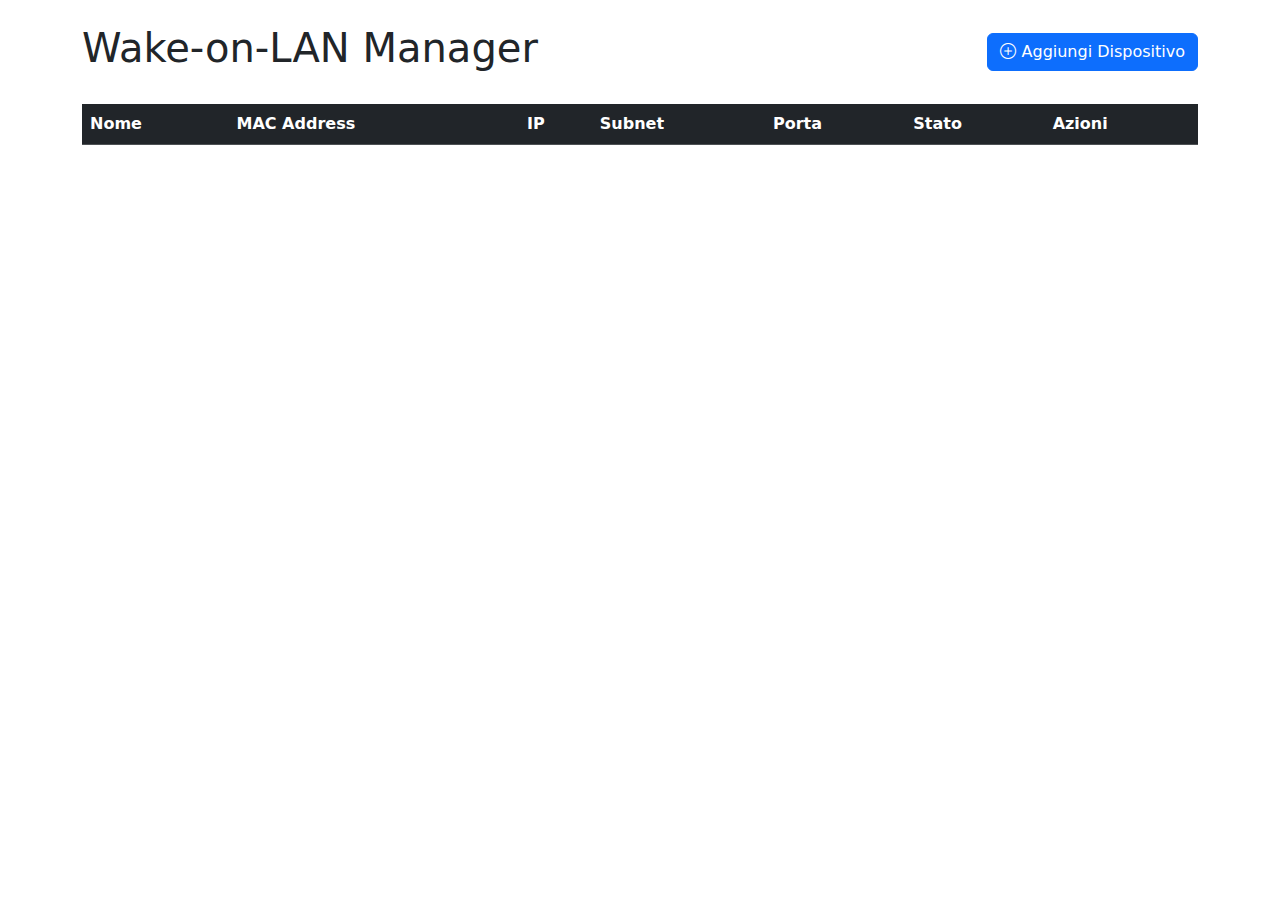
<file: WOL_WebService/src/templates/index.html>
<!DOCTYPE html>
<html lang="it">
<head>
    <meta charset="UTF-8">
    <meta name="viewport" content="width=device-width, initial-scale=1.0">
    <title>Wake-on-LAN Manager</title>
    <link href="https://cdn.jsdelivr.net/npm/bootstrap@5.3.0/dist/css/bootstrap.min.css" rel="stylesheet">
    <link rel="stylesheet" href="https://cdn.jsdelivr.net/npm/bootstrap-icons@1.10.0/font/bootstrap-icons.css">
    <style>
        .status-online {
            color: #28a745;
        }
        .status-offline {
            color: #dc3545;
        }
        .status-unknown {
            color: #6c757d;
        }
        .table-responsive {
            max-height: 70vh;
        }
        .btn-wake {
            background: linear-gradient(45deg, #28a745, #20c997);
            border: none;
        }
        .btn-wake:hover {
            background: linear-gradient(45deg, #218838, #1ba085);
        }
        .btn-shutdown {
            background: linear-gradient(45deg, #dc3545, #c82333);
            border: none;
        }
        .btn-shutdown:hover {
            background: linear-gradient(45deg, #c82333, #bd2130);
        }
    </style>
</head>
<body>
    <div class="container py-4">
        <header class="d-flex justify-content-between align-items-center mb-4">
            <h1>Wake-on-LAN Manager</h1>
            <button class="btn btn-primary" data-bs-toggle="modal" data-bs-target="#deviceModal">
                <i class="bi bi-plus-circle"></i> Aggiungi Dispositivo
            </button>
        </header>

        <div class="table-responsive">
            <table class="table table-striped table-hover">
                <thead class="table-dark">
                    <tr>
                        <th>Nome</th>
                        <th>MAC Address</th>
                        <th>IP</th>
                        <th>Subnet</th>
                        <th>Porta</th>
                        <th>Stato</th>
                        <th>Azioni</th>
                    </tr>
                </thead>
                <tbody id="devicesTableBody">
                    <!-- Le righe dei dispositivi verranno caricate dinamicamente qui -->
                </tbody>
            </table>
        </div>
    </div>

    <!-- Modale Aggiungi/Modifica Dispositivo -->
    <div class="modal fade" id="deviceModal" tabindex="-1">
        <div class="modal-dialog">
            <div class="modal-content">
                <div class="modal-header">
                    <h5 class="modal-title" id="modalTitle">Aggiungi Dispositivo</h5>
                    <button type="button" class="btn-close" data-bs-dismiss="modal"></button>
                </div>
                <div class="modal-body">
                    <form id="deviceForm">
                        <input type="hidden" id="deviceId">
                        <div class="mb-3">
                            <label for="deviceName" class="form-label">Nome Dispositivo</label>
                            <input type="text" class="form-control" id="deviceName" required>
                        </div>
                        <div class="mb-3">
                            <label for="deviceMac" class="form-label">MAC Address</label>
                            <input type="text" class="form-control" id="deviceMac" 
                                   placeholder="XX:XX:XX:XX:XX:XX" pattern="([0-9A-Fa-f]{2}[:-]){5}([0-9A-Fa-f]{2})" required>
                        </div>
                        <div class="mb-3">
                            <label for="deviceIp" class="form-label">Indirizzo IP (opzionale)</label>
                            <input type="text" class="form-control" id="deviceIp" 
                                   placeholder="192.168.1.100">
                        </div>
                        <div class="mb-3">
                            <label for="deviceSubnet" class="form-label">Subnet Mask (opzionale)</label>
                            <input type="text" class="form-control" id="deviceSubnet" 
                                   placeholder="255.255.255.0" value="255.255.255.0">
                        </div>
                        <div class="mb-3">
                            <label for="devicePort" class="form-label">Porta (default: 9)</label>
                            <input type="number" class="form-control" id="devicePort" 
                                   min="1" max="65535" value="9">
                        </div>
                    </form>
                </div>
                <div class="modal-footer">
                    <button type="button" class="btn btn-secondary" data-bs-dismiss="modal">Annulla</button>
                    <button type="button" class="btn btn-primary" id="saveDevice">Salva</button>
                </div>
            </div>
        </div>
    </div>

    <script src="https://cdn.jsdelivr.net/npm/bootstrap@5.3.0/dist/js/bootstrap.bundle.min.js"></script>
    <script src="https://cdn.socket.io/4.5.4/socket.io.min.js"></script>
    <script>
        document.addEventListener('DOMContentLoaded', () => {
            const devicesTableBody = document.getElementById('devicesTableBody');
            const deviceModal = new bootstrap.Modal(document.getElementById('deviceModal'));
            const modalTitle = document.getElementById('modalTitle');
            const deviceForm = document.getElementById('deviceForm');
            const saveButton = document.getElementById('saveDevice');
            
            // Connetti al server SocketIO
            const socket = io('http://localhost:12345');
            
            // Funzione per renderizzare la tabella dei dispositivi
            function renderDevicesTable(devices) {
                devicesTableBody.innerHTML = devices.map(device => `
                    <tr data-device-id="${device.id}">
                        <td>${device.name}</td>
                        <td>${device.mac}</td>
                        <td>${device.ip || '-'}</td>
                        <td>${device.subnet || '-'}</td>
                        <td>${device.port}</td>
                        <td>
                            <i class="bi bi-circle-fill status-${device.status || 'unknown'}"></i>
                            ${device.status === 'online' ? 'Online' : device.status === 'offline' ? 'Offline' : 'Sconosciuto'}
                        </td>
                        <td>
                            <div class="btn-group" role="group">
                                <button class="btn btn-wake btn-sm text-white" onclick="wakeDevice('${device.id}')" title="Wake-on-LAN">
                                    <i class="bi bi-power"></i>
                                </button>
                                <button class="btn btn-shutdown btn-sm text-white" onclick="shutdownDevice('${device.id}')" title="Spegni dispositivo">
                                    <i class="bi bi-power"></i>
                                </button>
                                <button class="btn btn-warning btn-sm" onclick="editDevice('${device.id}')" title="Modifica">
                                    <i class="bi bi-pencil"></i>
                                </button>
                                <button class="btn btn-danger btn-sm" onclick="deleteDevice('${device.id}')" title="Elimina">
                                    <i class="bi bi-trash"></i>
                                </button>
                            </div>
                        </td>
                    </tr>
                `).join('');
            }
            
            // Ricevi l'elenco iniziale dei dispositivi
            socket.on('devices_list', (devices) => {
                renderDevicesTable(devices);
            });
            
            // Ricevi aggiornamenti di stato
            socket.on('device_status_update', (data) => {
                const row = document.querySelector(`tr[data-device-id="${data.device_id}"]`);
                if (row) {
                    const statusCell = row.cells[5]; // La colonna dello stato è la 6a (indice 5)
                    statusCell.innerHTML = `
                        <i class="bi bi-circle-fill status-${data.status}"></i>
                        ${data.status === 'online' ? 'Online' : data.status === 'offline' ? 'Offline' : 'Sconosciuto'}
                    `;
                }
            });
            
            // Salva dispositivo
            saveButton.addEventListener('click', async () => {
                const deviceId = document.getElementById('deviceId').value;
                const deviceData = {
                    name: document.getElementById('deviceName').value,
                    mac: document.getElementById('deviceMac').value,
                    ip: document.getElementById('deviceIp').value,
                    subnet: document.getElementById('deviceSubnet').value,
                    port: document.getElementById('devicePort').value
                };

                try {
                    const url = deviceId ? `/api/devices/${deviceId}` : '/api/devices';
                    const method = deviceId ? 'PUT' : 'POST';
                    
                    const response = await fetch(url, {
                        method,
                        headers: {'Content-Type': 'application/json'},
                        body: JSON.stringify(deviceData)
                    });

                    if (response.ok) {
                        deviceModal.hide();
                        // Dopo aver salvato, il backend invierà un nuovo elenco tramite SocketIO
                    } else {
                        alert('Errore durante il salvataggio!');
                    }
                } catch (error) {
                    console.error('Errore salvataggio:', error);
                    alert('Errore di connessione!');
                }
            });

            // Modifica dispositivo
            window.editDevice = async (id) => {
                try {
                    const response = await fetch(`/api/devices/${id}`);
                    const device = await response.json();
                    
                    document.getElementById('deviceId').value = device.id;
                    document.getElementById('deviceName').value = device.name;
                    document.getElementById('deviceMac').value = device.mac;
                    document.getElementById('deviceIp').value = device.ip || '';
                    document.getElementById('deviceSubnet').value = device.subnet || '255.255.255.0';
                    document.getElementById('devicePort').value = device.port;
                    
                    modalTitle.textContent = 'Modifica Dispositivo';
                    deviceModal.show();
                } catch (error) {
                    console.error('Errore caricamento dispositivo:', error);
                }
            };

            // Elimina dispositivo
            window.deleteDevice = async (id) => {
                if (confirm('Sei sicuro di voler eliminare questo dispositivo?')) {
                    try {
                        const response = await fetch(`/api/devices/${id}`, {method: 'DELETE'});
                        if (response.ok) {
                            // Dopo aver eliminato, il backend invierà un nuovo elenco tramite SocketIO
                        } else {
                            alert('Errore durante l\'eliminazione!');
                        }
                    } catch (error) {
                        console.error('Errore eliminazione:', error);
                        alert('Errore di connessione!');
                    }
                }
            };

            // Wake-on-LAN
            window.wakeDevice = async (id) => {
                try {
                    const response = await fetch(`/api/wake/${id}`, {method: 'POST'});
                    const result = await response.json();
                    
                    if (result.status === 'success') {
                        alert('Pacchetto Wake-on-LAN inviato con successo!');
                    } else {
                        alert(`Errore: ${result.error}`);
                    }
                } catch (error) {
                    console.error('Errore WoL:', error);
                    alert('Errore di connessione!');
                }
            };
            
            // Shutdown remoto
            window.shutdownDevice = async (id) => {
                if (confirm('Sei sicuro di voler spegnere questo dispositivo?')) {
                    try {
                        const response = await fetch(`/api/shutdown/${id}`, {method: 'POST'});
                        const result = await response.json();
                        
                        if (result.status === 'success') {
                            alert('Comando di shutdown inviato con successo!');
                        } else {
                            alert(`Errore: ${result.error}`);
                        }
                    } catch (error) {
                        console.error('Errore shutdown:', error);
                        alert('Errore di connessione!');
                    }
                }
            };

            // Reset form alla chiusura modale
            document.getElementById('deviceModal').addEventListener('hidden.bs.modal', () => {
                deviceForm.reset();
                document.getElementById('deviceId').value = '';
                modalTitle.textContent = 'Aggiungi Dispositivo';
            });
        });
    </script>
</body>
</html>
</file>
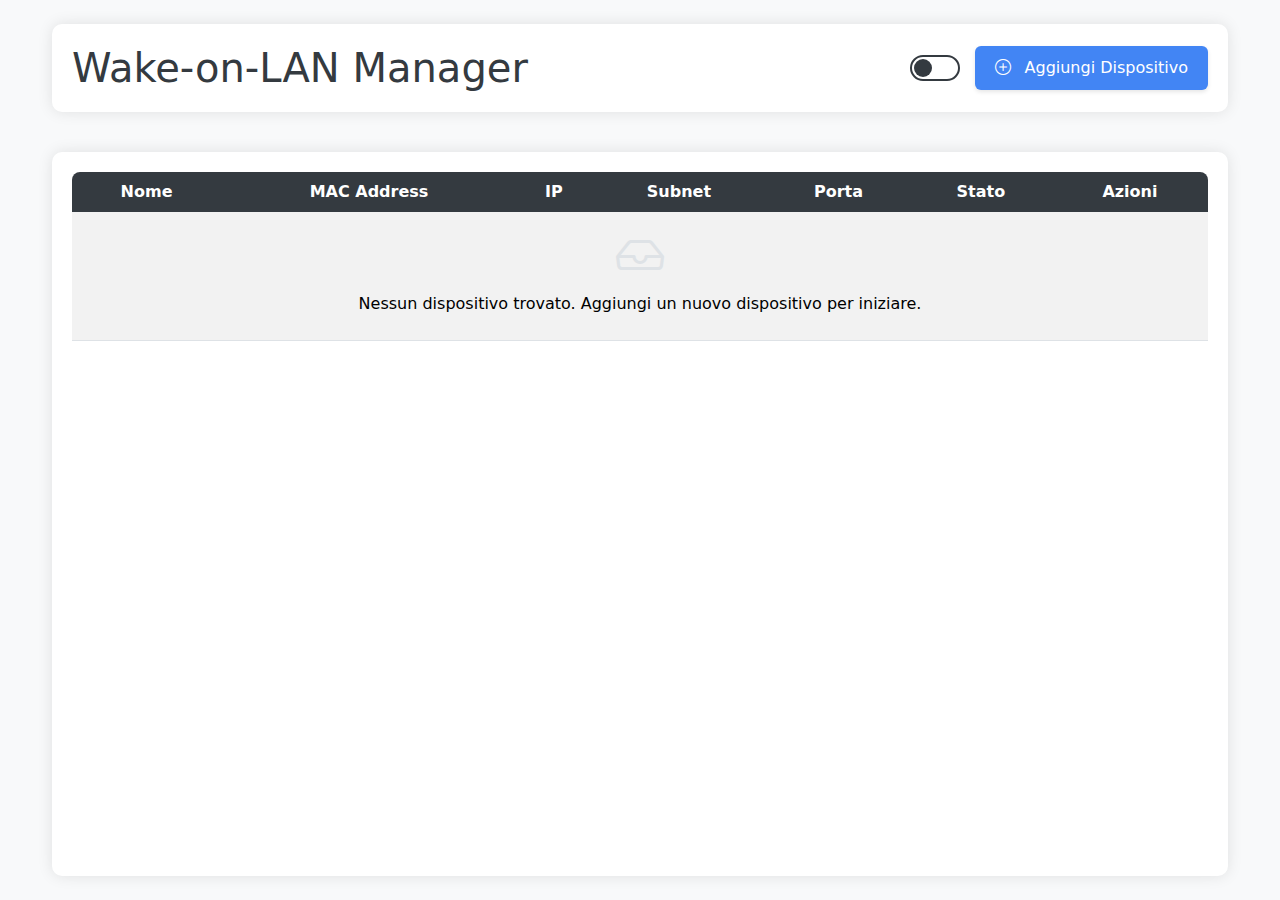
<file: WOL_WebService/V1/src/templates/index.html>
<!DOCTYPE html>
<html lang="it">
<head>
    <meta charset="UTF-8">
    <meta name="viewport" content="width=device-width, initial-scale=1.0">
    <title>Wake-on-LAN Manager</title>
    <link href="https://cdn.jsdelivr.net/npm/bootstrap@5.3.0/dist/css/bootstrap.min.css" rel="stylesheet">
    <link rel="stylesheet" href="https://cdn.jsdelivr.net/npm/bootstrap-icons@1.10.0/font/bootstrap-icons.css">
    <style>
        :root {
            --bg-color: #f8f9fa;
            --container-bg: white;
            --header-bg: white;
            --text-color: #343a40;
            --table-header-bg: #343a40;
            --table-header-text: white;
            --table-row-hover: #f1f1f1;
            --empty-state-color: #6c757d;
            --empty-state-icon: #dee2e6;
            --modal-header-bg: #343a40;
            --modal-header-text: white;
            --ssh-section-bg: #f8f9fa;
            --ssh-section-text: #495057;
            --border-color: #dee2e6;
            --shadow-color: rgba(0,0,0,0.1);
            --btn-primary-bg: #4285F4;
            --btn-primary-hover: #3367D6;
            --btn-primary-shadow: rgba(0,0,0,0.1);
            --btn-primary-hover-shadow: rgba(0,0,0,0.15);
            --form-focus-border: #4285F4;
            --form-focus-shadow: rgba(66, 133, 244, 0.25);
        }

        [data-theme="dark"] {
            --bg-color: #1a1a1a;
            --container-bg: #2d2d2d;
            --header-bg: #2d2d2d;
            --text-color: #f8f9fa;
            --table-header-bg: #343a40;
            --table-header-text: white;
            --table-row-hover: #3a3a3a;
            --empty-state-color: #adb5bd;
            --empty-state-icon: #6c757d;
            --modal-header-bg: #343a40;
            --modal-header-text: white;
            --ssh-section-bg: #3a3a3a;
            --ssh-section-text: #f8f9fa;
            --border-color: #495057;
            --shadow-color: rgba(0,0,0,0.3);
            --btn-primary-bg: #4285F4;
            --btn-primary-hover: #3367D6;
            --btn-primary-shadow: rgba(0,0,0,0.2);
            --btn-primary-hover-shadow: rgba(0,0,0,0.3);
            --form-focus-border: #4285F4;
            --form-focus-shadow: rgba(66, 133, 244, 0.25);
        }

        body {
            background-color: var(--bg-color);
            color: var(--text-color);
            min-height: 100vh;
            display: flex;
            flex-direction: column;
        }
        
        .container {
            max-width: 1200px;
            flex: 1;
            display: flex;
            flex-direction: column;
        }
        
        .table-container {
            background-color: var(--container-bg);
            border-radius: 10px;
            box-shadow: 0 0 15px var(--shadow-color);
            padding: 20px;
            margin-top: 20px;
            flex: 1;
            display: flex;
            flex-direction: column;
        }
        
        .table-responsive {
            flex: 1;
            border-radius: 8px;
            overflow: hidden;
        }
        
        .table thead th {
            background-color: var(--table-header-bg);
            color: var(--table-header-text);
            border: none;
            position: sticky;
            top: 0;
            z-index: 10;
            text-align: center;
        }
        
        .table tbody tr {
            transition: all 0.2s;
        }
        
        .table tbody tr:hover {
            background-color: var(--table-row-hover);
            /* transform: scale(1.01); */
        }
        
        .status-online {
            color: #8ed81f;
        }
        
        .status-offline {
            color: #f18b05;
        }
        
        .status-unknown {
            color: #6c757d;
        }
        
        /* Stile pulsanti personalizzati - solo bordi colorati */
        .action-btn {
            width: 36px;
            height: 36px;
            border-radius: 20%;
            border: 2px solid;
            /* background-color: transparent; */
            display: inline-flex;
            align-items: center;
            justify-content: center;
            margin: 0 2px;
            cursor: pointer;
            transition: all 0.2s;
            font-size: 16px;
        }
        
        .action-btn:hover {
            transform: translateY(-2px);
            box-shadow: 0 4px 8px rgba(0,0,0,0.15);
        }
        
        .btn-view {
            border-color: #4285F4;
            color: #4285F4;
        }
        
        .btn-view:hover {
            background-color: #4285F4;
            color: white;
        }
        
        .btn-edit {
            border-color: #9C27B0;
            background-color: #9C27B0;
            color: #9C27B0;
            color: white;
        }
        
        .btn-edit:hover {
            background-color: #9C27B0;
            color: white;
        }
        
        .btn-wake {
            border-color: #00C853;
            background-color: #00C853;
            color: #00C853;
            color: white;
        }
        
        .btn-wake:hover {
            background-color: #00C853;
            color: white;
        }
        
        .btn-delete {
            border-color: #FF3547;
            background-color: #FF3547;
            color: #FF3547;
            color: white;
        }
        
        .btn-delete:hover {
            background-color: #FF3547;
            color: white;
        }
        
        .btn-shutdown {
            border-color: #ffdc16;
            background-color: #ffdc16;
            color: #ffdc16;
            color: white;
        }
        
        .btn-shutdown:hover {
            background-color: #ffdc16;
            color: white;
        }
        
        .header-section {
            background-color: var(--header-bg);
            border-radius: 10px;
            box-shadow: 0 0 15px var(--shadow-color);
            padding: 20px;
            margin-bottom: 20px;
            display: flex;
            justify-content: space-between;
            align-items: center;
        }
        
        .header-section h1 {
            margin: 0;
            color: var(--text-color);
        }
        
        .header-controls {
            display: flex;
            align-items: center;
            gap: 15px;
        }
        
        .theme-switcher {
            background: transparent;
            border: 2px solid var(--text-color);
            border-radius: 50px;
            width: 50px;
            height: 26px;
            position: relative;
            cursor: pointer;
            transition: all 0.3s;
        }
        
        .theme-switcher::before {
            content: '';
            position: absolute;
            top: 2px;
            left: 2px;
            width: 18px;
            height: 18px;
            border-radius: 50%;
            background-color: var(--text-color);
            transition: all 0.3s;
        }
        
        [data-theme="dark"] .theme-switcher::before {
            transform: translateX(24px);
        }
        
        .btn-primary {
            background-color: var(--btn-primary-bg);
            border: none;
            border-radius: 6px;
            padding: 10px 20px;
            font-weight: 500;
            box-shadow: 0 2px 4px var(--btn-primary-shadow);
            transition: all 0.2s;
            color: white;
        }
        
        .btn-primary:hover {
            background-color: var(--btn-primary-hover);
            transform: translateY(-2px);
            box-shadow: 0 4px 8px var(--btn-primary-hover-shadow);
        }
        
        .modal-content {
            background-color: var(--container-bg);
            border-radius: 10px;
            border: none;
            box-shadow: 0 5px 15px rgba(0,0,0,0.2);
            color: var(--text-color);
        }
        
        .modal-header {
            background-color: var(--modal-header-bg);
            color: var(--modal-header-text);
            border-radius: 10px 10px 0 0;
        }
        
        .modal-header .btn-close {
            filter: brightness(0) invert(1);
        }
        
        .form-control, .form-select {
            background-color: var(--container-bg);
            color: var(--text-color);
            border-color: var(--border-color);
        }
        
        .form-control:focus, .form-select:focus {
            border-color: var(--form-focus-border);
            box-shadow: 0 0 0 0.25rem var(--form-focus-shadow);
            background-color: var(--container-bg);
            color: var(--text-color);
        }
        
        .btn-primary-modal {
            background-color: var(--btn-primary-bg);
            border: none;
            border-radius: 6px;
            padding: 8px 20px;
            font-weight: 500;
            transition: all 0.2s;
            color: white;
        }
        
        .btn-primary-modal:hover {
            background-color: var(--btn-primary-hover);
        }
        
        .empty-state {
            text-align: center;
            padding: 40px;
            color: var(--empty-state-color);
        }
        
        .empty-state i {
            font-size: 48px;
            margin-bottom: 15px;
            color: var(--empty-state-icon);
        }
        
        .ssh-section {
            background-color: var(--ssh-section-bg);
            border-radius: 8px;
            padding: 15px;
            margin-top: 15px;
        }
        
        .ssh-section h5 {
            color: var(--ssh-section-text);
            margin-bottom: 15px;
            font-size: 16px;
        }
        
        .ssh-section .form-label {
            font-weight: 500;
            color: var(--ssh-section-text);
        }
        
        .ssh-toggle {
            display: flex;
            align-items: center;
            margin-bottom: 10px;
        }
        
        .ssh-toggle .form-check-input {
            margin-right: 10px;
        }
        
        .form-check-input:checked {
            background-color: var(--btn-primary-bg);
            border-color: var(--btn-primary-bg);
        }
        
        .form-check-input:focus {
            border-color: var(--btn-primary-bg);
            box-shadow: 0 0 0 0.25rem var(--form-focus-shadow);
        }
    </style>
</head>
<body>
    <div class="container py-4">
        <div class="header-section">
            <h1>Wake-on-LAN Manager</h1>
            <div class="header-controls">
                <div class="theme-switcher" id="themeToggle" title="Cambia tema"></div>
                <button class="btn btn-primary" data-bs-toggle="modal" data-bs-target="#deviceModal">
                    <i class="bi bi-plus-circle me-2"></i> Aggiungi Dispositivo
                </button>
            </div>
        </div>

        <div class="table-container">
            <div class="table-responsive">
                <table class="table table-striped table-hover">
                    <thead>
                        <tr>
                            <th>Nome</th>
                            <th>MAC Address</th>
                            <th>IP</th>
                            <th>Subnet</th>
                            <th>Porta</th>
                            <th>Stato</th>
                            <th>Azioni</th>
                        </tr>
                    </thead>
                    <tbody id="devicesTableBody">
                        <!-- Le righe dei dispositivi verranno caricate dinamicamente qui -->
                        <tr class="empty-state">
                            <td colspan="7">
                                <i class="bi bi-inbox"></i>
                                <p>Nessun dispositivo trovato. Aggiungi un nuovo dispositivo per iniziare.</p>
                            </td>
                        </tr>
                    </tbody>
                </table>
            </div>
        </div>
    </div>

    <!-- Modale Aggiungi/Modifica Dispositivo -->
    <div class="modal fade" id="deviceModal" tabindex="-1">
        <div class="modal-dialog modal-lg">
            <div class="modal-content">
                <div class="modal-header">
                    <h5 class="modal-title" id="modalTitle">Aggiungi Dispositivo</h5>
                    <button type="button" class="btn-close" data-bs-dismiss="modal"></button>
                </div>
                <div class="modal-body">
                    <form id="deviceForm">
                        <input type="hidden" id="deviceId">
                        <div class="row">
                            <div class="col-md-6">
                                <div class="mb-3">
                                    <label for="deviceName" class="form-label">Nome Dispositivo</label>
                                    <input type="text" class="form-control" id="deviceName" required>
                                </div>
                                <div class="mb-3">
                                    <label for="deviceMac" class="form-label">MAC Address</label>
                                    <input type="text" class="form-control" id="deviceMac" 
                                           placeholder="XX:XX:XX:XX:XX:XX" pattern="([0-9A-Fa-f]{2}[:-]){5}([0-9A-Fa-f]{2})" required>
                                </div>
                                <div class="mb-3">
                                    <label for="deviceIp" class="form-label">Indirizzo IP (opzionale)</label>
                                    <input type="text" class="form-control" id="deviceIp" 
                                           placeholder="192.168.1.100">
                                </div>
                            </div>
                            <div class="col-md-6">
                                <div class="mb-3">
                                    <label for="deviceSubnet" class="form-label">Subnet Mask (opzionale)</label>
                                    <input type="text" class="form-control" id="deviceSubnet" 
                                           placeholder="255.255.255.0" value="255.255.255.0">
                                </div>
                                <div class="mb-3">
                                    <label for="devicePort" class="form-label">Porta (default: 9)</label>
                                    <input type="number" class="form-control" id="devicePort" 
                                           min="1" max="65535" value="9">
                                </div>
                            </div>
                        </div>
                        
                        <!-- Sezione SSH -->
                        <div class="ssh-section">
                            <h5><i class="bi bi-shield-lock me-2"></i>Credenziali SSH per Spegnimento Remoto</h5>
                            
                            <div class="ssh-toggle">
                                <div class="form-check">
                                    <input class="form-check-input" type="checkbox" id="useSsh">
                                    <label class="form-check-label" for="useSsh">
                                        Abilita spegnimento remoto via SSH
                                    </label>
                                </div>
                            </div>
                            
                            <div id="sshCredentials" style="display: none;">
                                <div class="row">
                                    <div class="col-md-6">
                                        <div class="mb-3">
                                            <label for="sshUsername" class="form-label">Username SSH</label>
                                            <input type="text" class="form-control" id="sshUsername" 
                                                   placeholder="admin">
                                        </div>
                                    </div>
                                    <div class="col-md-6">
                                        <div class="mb-3">
                                            <label for="sshAuthMethod" class="form-label">Metodo di Autenticazione</label>
                                            <select class="form-select" id="sshAuthMethod">
                                                <option value="password">Password</option>
                                                <option value="key">Chiave SSH</option>
                                            </select>
                                        </div>
                                    </div>
                                </div>
                                
                                <div id="sshPasswordDiv">
                                    <div class="mb-3">
                                        <label for="sshPassword" class="form-label">Password SSH</label>
                                        <input type="password" class="form-control" id="sshPassword" 
                                               placeholder="Inserisci password">
                                    </div>
                                </div>
                                
                                <div id="sshKeyDiv" style="display: none;">
                                    <div class="mb-3">
                                        <label for="sshKeyFile" class="form-label">Percorso Chiave SSH</label>
                                        <input type="text" class="form-control" id="sshKeyFile" 
                                               placeholder="/path/to/private/key">
                                    </div>
                                    <div class="mb-3">
                                        <label for="sshKeyPassphrase" class="form-label">Passphrase Chiave (opzionale)</label>
                                        <input type="password" class="form-control" id="sshKeyPassphrase" 
                                               placeholder="Passphrase della chiave">
                                    </div>
                                </div>
                            </div>
                        </div>
                    </form>
                </div>
                <div class="modal-footer">
                    <button type="button" class="btn btn-secondary" data-bs-dismiss="modal">Annulla</button>
                    <button type="button" class="btn btn-primary-modal" id="saveDevice">Salva</button>
                </div>
            </div>
        </div>
    </div>

    <script src="https://cdn.jsdelivr.net/npm/bootstrap@5.3.0/dist/js/bootstrap.bundle.min.js"></script>
    <script src="https://cdn.socket.io/4.5.4/socket.io.min.js"></script>
    <script>
        document.addEventListener('DOMContentLoaded', () => {
            // Gestione del tema
            const themeToggle = document.getElementById('themeToggle');
            const html = document.documentElement;
            
            // Funzione per impostare il tema
            function setTheme(theme) {
                if (theme === 'dark') {
                    html.setAttribute('data-theme', 'dark');
                    localStorage.setItem('theme', 'dark');
                } else {
                    html.removeAttribute('data-theme');
                    localStorage.setItem('theme', 'light');
                }
            }
            
            // Imposta il tema iniziale
            const savedTheme = localStorage.getItem('theme');
            if (savedTheme) {
                setTheme(savedTheme);
            } else if (window.matchMedia && window.matchMedia('(prefers-color-scheme: dark)').matches) {
                setTheme('dark');
            }
            
            // Gestore di eventi per il toggle del tema
            themeToggle.addEventListener('click', () => {
                const currentTheme = html.getAttribute('data-theme');
                setTheme(currentTheme === 'dark' ? 'light' : 'dark');
            });
            
            // Ascolta i cambiamenti del tema di sistema
            if (window.matchMedia) {
                window.matchMedia('(prefers-color-scheme: dark)').addEventListener('change', e => {
                    if (!localStorage.getItem('theme')) {
                        setTheme(e.matches ? 'dark' : 'light');
                    }
                });
            }
            
            const devicesTableBody = document.getElementById('devicesTableBody');
            const deviceModal = new bootstrap.Modal(document.getElementById('deviceModal'));
            const modalTitle = document.getElementById('modalTitle');
            const deviceForm = document.getElementById('deviceForm');
            const saveButton = document.getElementById('saveDevice');
            
            // Elementi SSH
            const useSshCheckbox = document.getElementById('useSsh');
            const sshCredentialsDiv = document.getElementById('sshCredentials');
            const sshAuthMethod = document.getElementById('sshAuthMethod');
            const sshPasswordDiv = document.getElementById('sshPasswordDiv');
            const sshKeyDiv = document.getElementById('sshKeyDiv');
            
            // Gestione visualizzazione credenziali SSH
            useSshCheckbox.addEventListener('change', function() {
                sshCredentialsDiv.style.display = this.checked ? 'block' : 'none';
            });
            
            sshAuthMethod.addEventListener('change', function() {
                if (this.value === 'password') {
                    sshPasswordDiv.style.display = 'block';
                    sshKeyDiv.style.display = 'none';
                } else {
                    sshPasswordDiv.style.display = 'none';
                    sshKeyDiv.style.display = 'block';
                }
            });
            
            // Connetti al server SocketIO
            const socket = io('http://localhost:12345');
            
            // Funzione per renderizzare la tabella dei dispositivi
            function renderDevicesTable(devices) {
                if (devices.length === 0) {
                    devicesTableBody.innerHTML = `
                        <tr class="empty-state">
                            <td colspan="7">
                                <i class="bi bi-inbox"></i>
                                <p>Nessun dispositivo trovato. Aggiungi un nuovo dispositivo per iniziare.</p>
                            </td>
                        </tr>
                    `;
                    return;
                }
                
                devicesTableBody.innerHTML = devices.map(device => `
                    <tr data-device-id="${device.id}">
                        <td class="text-center">${device.name}</td>
                        <td class="text-center">${device.mac}</td>
                        <td class="text-center">${device.ip || '-'}</td>
                        <td class="text-center">${device.subnet || '-'}</td>
                        <td class="text-center">${device.port}</td>
                        <td class="text-center">
                            <i class="bi bi-circle-fill status-${device.status || 'unknown'}"></i>
                            ${device.status === 'online' ? 'Online' : device.status === 'offline' ? 'Offline' : 'Sconosciuto'}
                        </td>
                        <td class="text-center">
                            <button class="action-btn btn-wake" onclick="wakeDevice('${device.id}')" title="Accendi dispositivo">
                                <i class="bi bi-power"></i>
                            </button>
                            <button class="action-btn btn-shutdown" onclick="shutdownDevice('${device.id}')" title="Spegni dispositivo">
                                <i class="bi bi-power"></i>
                            </button>
                            <button class="action-btn btn-edit" onclick="editDevice('${device.id}')" title="Modifica">
                                <i class="bi bi-pencil"></i>
                            </button>
                            <button class="action-btn btn-delete" onclick="deleteDevice('${device.id}')" title="Elimina">
                                <i class="bi bi-trash"></i>
                            </button>
                        </td>
                    </tr>
                `).join('');
            }
            
            // Ricevi l'elenco iniziale dei dispositivi
            socket.on('devices_list', (devices) => {
                renderDevicesTable(devices);
            });
            
            // Ricevi aggiornamenti di stato
            socket.on('device_status_update', (data) => {
                const row = document.querySelector(`tr[data-device-id="${data.device_id}"]`);
                if (row) {
                    const statusCell = row.cells[5]; // La colonna dello stato è la 6a (indice 5)
                    statusCell.innerHTML = `
                        <i class="bi bi-circle-fill status-${data.status}"></i>
                        ${data.status === 'online' ? 'Online' : data.status === 'offline' ? 'Offline' : 'Sconosciuto'}
                    `;
                }
            });
            
            // Salva dispositivo
            saveButton.addEventListener('click', async () => {
                const deviceId = document.getElementById('deviceId').value;
                
                // Raccogli dati base del dispositivo
                const deviceData = {
                    name: document.getElementById('deviceName').value,
                    mac: document.getElementById('deviceMac').value,
                    ip: document.getElementById('deviceIp').value,
                    subnet: document.getElementById('deviceSubnet').value,
                    port: document.getElementById('devicePort').value
                };
                
                // Se stiamo modificando, aggiungi l'ID
                if (deviceId) {
                    deviceData.id = deviceId;
                }
                
                // Raccogli dati SSH se abilitati
                if (useSshCheckbox.checked) {
                    deviceData.ssh = {
                        enabled: true,
                        username: document.getElementById('sshUsername').value,
                        authMethod: sshAuthMethod.value
                    };
                    
                    if (sshAuthMethod.value === 'password') {
                        deviceData.ssh.password = document.getElementById('sshPassword').value;
                    } else {
                        deviceData.ssh.keyFile = document.getElementById('sshKeyFile').value;
                        deviceData.ssh.keyPassphrase = document.getElementById('sshKeyPassphrase').value;
                    }
                } else {
                    deviceData.ssh = {
                        enabled: false
                    };
                }
                
                try {
                    // Usiamo sempre POST, sia per creazione che per aggiornamento
                    const response = await fetch('/api/devices', {
                        method: 'POST',
                        headers: {'Content-Type': 'application/json'},
                        body: JSON.stringify(deviceData)
                    });

                    if (response.ok) {
                        deviceModal.hide();
                        // Dopo aver salvato, il backend invierà un nuovo elenco tramite SocketIO
                    } else {
                        const errorData = await response.json();
                        alert(`Errore durante il salvataggio: ${errorData.error || 'Errore sconosciuto'}`);
                    }
                } catch (error) {
                    console.error('Errore salvataggio:', error);
                    alert('Errore di connessione!');
                }
            });

            // Modifica dispositivo
            window.editDevice = async (id) => {
                try {
                    const response = await fetch(`/api/devices/${id}`, {method: 'GET'});
                    if (!response.ok) {
                        throw new Error('Dispositivo non trovato');
                    }
                    const device = await response.json();
                    
                    // Popola i campi base
                    document.getElementById('deviceId').value = device.id;
                    document.getElementById('deviceName').value = device.name;
                    document.getElementById('deviceMac').value = device.mac;
                    document.getElementById('deviceIp').value = device.ip || '';
                    document.getElementById('deviceSubnet').value = device.subnet || '255.255.255.0';
                    document.getElementById('devicePort').value = device.port;
                    
                    // Popola i campi SSH se presenti
                    if (device.ssh && device.ssh.enabled) {
                        useSshCheckbox.checked = true;
                        sshCredentialsDiv.style.display = 'block';
                        
                        document.getElementById('sshUsername').value = device.ssh.username || '';
                        sshAuthMethod.value = device.ssh.authMethod || 'password';
                        
                        if (sshAuthMethod.value === 'password') {
                            sshPasswordDiv.style.display = 'block';
                            sshKeyDiv.style.display = 'none';
                            document.getElementById('sshPassword').value = device.ssh.password || '';
                        } else {
                            sshPasswordDiv.style.display = 'none';
                            sshKeyDiv.style.display = 'block';
                            document.getElementById('sshKeyFile').value = device.ssh.keyFile || '';
                            document.getElementById('sshKeyPassphrase').value = device.ssh.keyPassphrase || '';
                        }
                    } else {
                        useSshCheckbox.checked = false;
                        sshCredentialsDiv.style.display = 'none';
                    }
                    
                    modalTitle.textContent = 'Modifica Dispositivo';
                    deviceModal.show();
                } catch (error) {
                    console.error('Errore caricamento dispositivo:', error);
                    alert('Errore durante il caricamento del dispositivo!');
                }
            };

            // Elimina dispositivo
            window.deleteDevice = async (id) => {
                if (confirm('Sei sicuro di voler eliminare questo dispositivo?')) {
                    try {
                        const response = await fetch(`/api/devices/${id}`, {method: 'DELETE'});
                        if (response.ok) {
                            // Dopo aver eliminato, il backend invierà un nuovo elenco tramite SocketIO
                        } else {
                            alert('Errore durante l\'eliminazione!');
                        }
                    } catch (error) {
                        console.error('Errore eliminazione:', error);
                        alert('Errore di connessione!');
                    }
                }
            };

            // Wake-on-LAN
            window.wakeDevice = async (id) => {
                try {
                    const response = await fetch(`/api/wake/${id}`, {method: 'POST'});
                    const result = await response.json();
                    
                    if (result.status === 'success') {
                        alert('Pacchetto Wake-on-LAN inviato con successo!');
                    } else {
                        alert(`Errore: ${result.error}`);
                    }
                } catch (error) {
                    console.error('Errore WoL:', error);
                    alert('Errore di connessione!');
                }
            };
            
            // Shutdown remoto
            window.shutdownDevice = async (id) => {
                try {
                    const response = await fetch(`/api/shutdown/${id}`, {method: 'POST'});
                    const result = await response.json();
                    
                    if (result.status === 'success') {
                        alert('Comando di shutdown inviato con successo!');
                    } else {
                        alert(`Errore: ${result.error}`);
                    }
                } catch (error) {
                    console.error('Errore shutdown:', error);
                    alert('Errore di connessione!');
                }
            };

            // Reset form alla chiusura modale
            document.getElementById('deviceModal').addEventListener('hidden.bs.modal', () => {
                deviceForm.reset();
                document.getElementById('deviceId').value = '';
                useSshCheckbox.checked = false;
                sshCredentialsDiv.style.display = 'none';
                sshAuthMethod.value = 'password';
                sshPasswordDiv.style.display = 'block';
                sshKeyDiv.style.display = 'none';
                modalTitle.textContent = 'Aggiungi Dispositivo';
            });
        });
    </script>
</body>
</html>
</file>
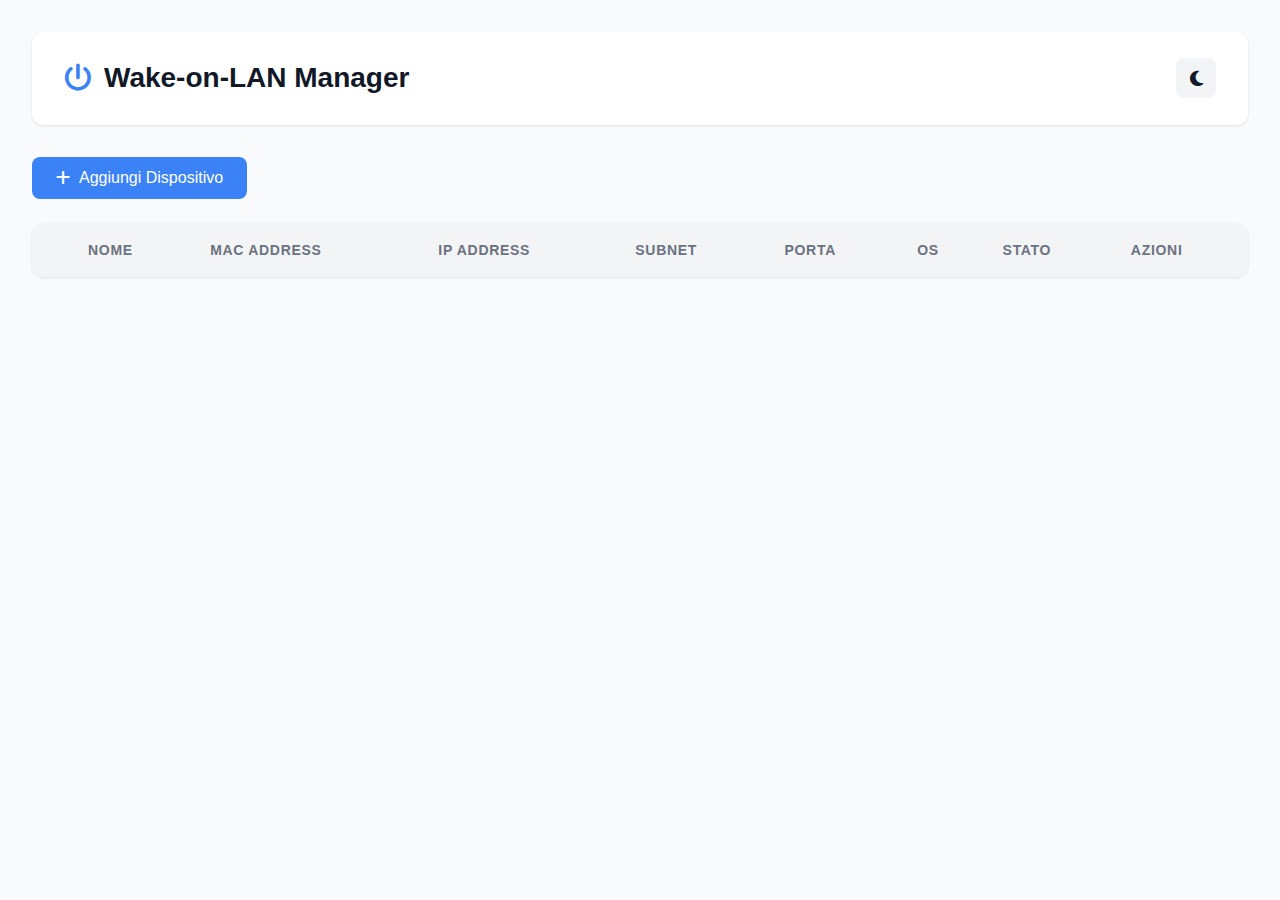
<file: WOL_WebService/V2/frontend/public/index.html>
<!DOCTYPE html>
<html lang="it">
<head>
    <meta charset="UTF-8">
    <meta name="viewport" content="width=device-width, initial-scale=1.0">
    <title>Wake-on-LAN Manager</title>
    <link rel="stylesheet" href="style.css">
    <link rel="stylesheet" href="https://cdnjs.cloudflare.com/ajax/libs/font-awesome/6.4.0/css/all.min.css">
    <script src="https://cdn.socket.io/4.5.4/socket.io.min.js"></script>
</head>
<body>
    <div class="container">
        <header>
            <div class="header-content">
                <h1><i class="fas fa-power-off"></i> Wake-on-LAN Manager</h1>
                <div class="header-actions">
                    <button id="themeToggle" class="btn-icon" title="Cambia tema">
                        <i class="fas fa-moon"></i>
                    </button>
                </div>
            </div>
        </header>

        <div class="toolbar">
            <button id="addDeviceBtn" class="btn btn-primary">
                <i class="fas fa-plus"></i> Aggiungi Dispositivo
            </button>
        </div>

        <div class="table-container">
            <table id="devicesTable">
                <thead>
                    <tr>
                        <th class="drag-handle-header"></th>
                        <th>Nome</th>
                        <th>MAC Address</th>
                        <th>IP Address</th>
                        <th>Subnet</th>
                        <th>Porta</th>
                        <th>OS</th>
                        <th>Stato</th>
                        <th>Azioni</th>
                    </tr>
                </thead>
                <tbody id="devicesTableBody">
                    <!-- Devices will be inserted here -->
                </tbody>
            </table>
            <div id="emptyState" class="empty-state" style="display: none;">
                <i class="fas fa-inbox"></i>
                <p>Nessun dispositivo configurato</p>
                <!-- <button class="btn btn-primary" onclick="document.getElementById('addDeviceBtn').click()">
                    <i class="fas fa-plus"></i> Aggiungi il primo dispositivo
                </button> -->
            </div>
        </div>
    </div>

    <!-- Modal per aggiungere/modificare dispositivo -->
    <div id="deviceModal" class="modal">
        <div class="modal-content">
            <div class="modal-header">
                <h2 id="modalTitle">Aggiungi Dispositivo</h2>
                <button class="close-btn" onclick="closeDeviceModal()">
                    <i class="fas fa-times"></i>
                </button>
            </div>
            <form id="deviceForm">
                <input type="hidden" id="deviceId" name="id">
                
                <div class="form-section">
                    <h3><i class="fas fa-desktop"></i> Informazioni Dispositivo</h3>
                    
                    <div class="form-group">
                        <label for="deviceName">Nome *</label>
                        <input type="text" id="deviceName" name="name" required>
                    </div>
                    
                    <div class="form-row">
                        <div class="form-group">
                            <label for="deviceMac">MAC Address *</label>
                            <input type="text" id="deviceMac" name="mac" placeholder="AA:BB:CC:DD:EE:FF" required>
                        </div>
                        
                        <div class="form-group">
                            <label for="deviceIp">IP Address</label>
                            <input type="text" id="deviceIp" name="ip" placeholder="192.168.1.100">
                        </div>
                    </div>
                    
                    <div class="form-row">
                        <div class="form-group">
                            <label for="deviceSubnet">Subnet Mask</label>
                            <input type="text" id="deviceSubnet" name="subnet" value="255.255.255.0">
                        </div>
                        
                        <div class="form-group">
                            <label for="devicePort">Porta WoL</label>
                            <input type="number" id="devicePort" name="port" value="9" min="1" max="65535">
                        </div>
                    </div>
                    
                    <div class="form-group">
                        <label for="deviceOsType">Sistema Operativo</label>
                        <select id="deviceOsType" name="os_type">
                            <option value="linux">Linux</option>
                            <option value="windows">Windows</option>
                            <option value="macos">macOS</option>
                        </select>
                    </div>
                </div>
                
                <div class="form-section">
                    <h3>
                        <i class="fas fa-terminal"></i> Configurazione SSH (Opzionale)
                        <label class="switch">
                            <input type="checkbox" id="sshEnabled" name="ssh_enabled">
                            <span class="slider"></span>
                        </label>
                    </h3>
                    
                    <div id="sshConfig" style="display: none;">
                        <div class="form-group">
                            <label for="sshUsername">Username SSH *</label>
                            <input type="text" id="sshUsername" name="ssh_username">
                        </div>
                        
                        <div class="form-group">
                            <label for="sshAuthMethod">Metodo di Autenticazione</label>
                            <select id="sshAuthMethod" name="ssh_auth_method">
                                <option value="password">Password</option>
                                <option value="key">Chiave SSH</option>
                            </select>
                        </div>
                        
                        <div id="sshPasswordGroup" class="form-group">
                            <label for="sshPassword">Password SSH *</label>
                            <input type="password" id="sshPassword" name="ssh_password">
                        </div>
                        
                        <div id="sshKeyGroup" class="form-group" style="display: none;">
                            <label for="sshKey">Chiave Privata SSH *</label>
                            <textarea id="sshKey" name="ssh_key" rows="6" placeholder="-----BEGIN OPENSSH PRIVATE KEY-----\n..."></textarea>
                        </div>
                        
                        <div id="sshKeyPassphraseGroup" class="form-group" style="display: none;">
                            <label for="sshKeyPassphrase">Passphrase Chiave (se richiesta)</label>
                            <input type="password" id="sshKeyPassphrase" name="ssh_key_passphrase">
                        </div>
                    </div>
                </div>
                
                <div class="form-actions">
                    <button type="button" class="btn btn-secondary" onclick="closeDeviceModal()">Annulla</button>
                    <button type="submit" class="btn btn-primary">Salva</button>
                </div>
            </form>
        </div>
    </div>

    <script src="script.js"></script>
</body>
</html>
</file>
<file: WOL_WebService/V2/frontend/public/style.css>
:root {
    --primary-color: #3b82f6;
    --primary-hover: #2563eb;
    --success-color: #10b981;
    --danger-color: #ef4444;
    --warning-color: #f59e0b;
    --bg-primary: #ffffff;
    --bg-secondary: #f9fafb;
    --bg-tertiary: #f3f4f6;
    --text-primary: #111827;
    --text-secondary: #6b7280;
    --border-color: #e5e7eb;
    --shadow: 0 1px 3px rgba(0, 0, 0, 0.1);
    --shadow-lg: 0 10px 15px -3px rgba(0, 0, 0, 0.1), 0 4px 6px -2px rgba(0, 0, 0, 0.05);
}

[data-theme="dark"] {
    --primary-color: #60a5fa;
    --primary-hover: #3b82f6;
    --success-color: #34d399;
    --danger-color: #f87171;
    --warning-color: #fbbf24;
    --bg-primary: #1f2937;
    --bg-secondary: #111827;
    --bg-tertiary: #374151;
    --text-primary: #f9fafb;
    --text-secondary: #d1d5db;
    --border-color: #4b5563;
    --shadow: 0 1px 3px rgba(0, 0, 0, 0.3);
    --shadow-lg: 0 10px 15px -3px rgba(0, 0, 0, 0.3), 0 4px 6px -2px rgba(0, 0, 0, 0.2);
}

* {
    margin: 0;
    padding: 0;
    box-sizing: border-box;
}

body {
    font-family: 'Inter', -apple-system, BlinkMacSystemFont, 'Segoe UI', Roboto, sans-serif;
    background: var(--bg-secondary);
    color: var(--text-primary);
    line-height: 1.6;
    transition: background-color 0.3s ease, color 0.3s ease;
}

.container {
    max-width: 1400px;
    margin: 0 auto;
    padding: 2rem;
}

header {
    background: var(--bg-primary);
    padding: 1.5rem 2rem;
    border-radius: 12px;
    box-shadow: var(--shadow);
    margin-bottom: 2rem;
}

.header-content {
    display: flex;
    justify-content: space-between;
    align-items: center;
}

header h1 {
    font-size: 1.75rem;
    font-weight: 700;
    color: var(--text-primary);
    display: flex;
    align-items: center;
    gap: 0.75rem;
}

header h1 i {
    color: var(--primary-color);
}

.header-actions {
    display: flex;
    gap: 1rem;
}

.btn-icon {
    background: var(--bg-tertiary);
    border: none;
    width: 40px;
    height: 40px;
    border-radius: 8px;
    cursor: pointer;
    color: var(--text-primary);
    font-size: 1.1rem;
    display: flex;
    align-items: center;
    justify-content: center;
    transition: background-color 0.2s ease, transform 0.2s ease;
}

.btn-icon:hover {
    background: var(--bg-secondary);
    transform: scale(1.05);
}

.toolbar {
    margin-bottom: 1.5rem;
}

.btn {
    padding: 0.75rem 1.5rem;
    border: none;
    border-radius: 8px;
    font-size: 1rem;
    font-weight: 500;
    cursor: pointer;
    display: inline-flex;
    align-items: center;
    gap: 0.5rem;
    transition: background-color 0.2s ease, transform 0.2s ease;
}

.btn:hover {
    transform: translateY(-1px);
}

.btn-primary {
    background: var(--primary-color);
    color: white;
}

.btn-primary:hover {
    background: var(--primary-hover);
}

.btn-secondary {
    background: var(--bg-tertiary);
    color: var(--text-primary);
}

.btn-secondary:hover {
    background: var(--border-color);
}

.btn-success {
    background: var(--success-color);
    color: white;
    padding: 0.5rem 1rem;
    font-size: 0.875rem;
}

.btn-danger {
    background: var(--danger-color);
    color: white;
    padding: 0.5rem 1rem;
    font-size: 0.875rem;
}

.btn-warning {
    background: var(--warning-color);
    color: white;
    padding: 0.5rem 1rem;
    font-size: 0.875rem;
}

.table-container {
    background: var(--bg-primary);
    border-radius: 12px;
    box-shadow: var(--shadow);
    overflow: hidden;
}

table {
    width: 100%;
    border-collapse: collapse;
}

thead {
    background: var(--bg-tertiary);
}

th {
    padding: 1rem;
    text-align: left;
    font-weight: 600;
    color: var(--text-secondary);
    font-size: 0.875rem;
    text-transform: uppercase;
    letter-spacing: 0.05em;
}

.drag-handle-header {
    width: 40px;
}

td {
    padding: 1rem;
    border-top: 1px solid var(--border-color);
    color: var(--text-primary);
}

tr:hover {
    background: var(--bg-secondary);
}

.drag-handle {
    cursor: move;
    color: var(--text-secondary);
    font-size: 1.2rem;
    display: flex;
    align-items: center;
    justify-content: center;
}

.drag-handle:hover {
    color: var(--primary-color);
}

tr.dragging {
    opacity: 0.5;
}

.status-badge {
    display: inline-flex;
    align-items: center;
    gap: 0.5rem;
    padding: 0.375rem 0.75rem;
    border-radius: 9999px;
    font-size: 0.875rem;
    font-weight: 500;
}

.status-online {
    background: rgba(16, 185, 129, 0.1);
    color: var(--success-color);
}

.status-offline {
    background: rgba(239, 68, 68, 0.1);
    color: var(--danger-color);
}

.status-unknown {
    background: rgba(107, 114, 128, 0.1);
    color: var(--text-secondary);
}

.status-indicator {
    width: 8px;
    height: 8px;
    border-radius: 50%;
    background: currentColor;
}

.actions {
    display: flex;
    gap: 0.5rem;
}

.action-btn {
    background: none;
    border: none;
    padding: 0.5rem;
    cursor: pointer;
    border-radius: 6px;
    color: var(--text-secondary);
    font-size: 1rem;
    transition: background-color 0.2s ease, color 0.2s ease;
}

.action-btn:hover {
    background: var(--bg-secondary);
}

.action-btn.edit:hover {
    color: var(--primary-color);
}

.action-btn.delete:hover {
    color: var(--danger-color);
}

.action-btn.power:hover {
    color: var(--success-color);
}

.action-btn.shutdown:hover {
    color: var(--warning-color);
}

.empty-state {
    text-align: center;
    padding: 4rem 2rem;
    color: var(--text-secondary);
}

.empty-state i {
    font-size: 4rem;
    margin-bottom: 1rem;
    opacity: 0.5;
}

.empty-state p {
    font-size: 1.125rem;
    margin-bottom: 1.5rem;
}

/* Modal Styles */
.modal {
    display: none;
    position: fixed;
    top: 0;
    left: 0;
    width: 100%;
    height: 100%;
    background: rgba(0, 0, 0, 0.5);
    backdrop-filter: blur(4px);
    z-index: 1000;
    align-items: center;
    justify-content: center;
    animation: fadeIn 0.2s ease;
}

.modal.active {
    display: flex;
}

@keyframes fadeIn {
    from {
        opacity: 0;
    }
    to {
        opacity: 1;
    }
}

.modal-content {
    background: var(--bg-primary);
    border-radius: 16px;
    box-shadow: var(--shadow-lg);
    width: 90%;
    max-width: 600px;
    max-height: 90vh;
    overflow-y: auto;
    animation: slideUp 0.3s ease;
}

@keyframes slideUp {
    from {
        transform: translateY(20px);
        opacity: 0;
    }
    to {
        transform: translateY(0);
        opacity: 1;
    }
}

.modal-header {
    display: flex;
    justify-content: space-between;
    align-items: center;
    padding: 1.5rem;
    border-bottom: 1px solid var(--border-color);
}

.modal-header h2 {
    font-size: 1.5rem;
    font-weight: 600;
    color: var(--text-primary);
}

.close-btn {
    background: none;
    border: none;
    font-size: 1.5rem;
    color: var(--text-secondary);
    cursor: pointer;
    padding: 0.5rem;
    border-radius: 6px;
    transition: background-color 0.2s ease;
}

.close-btn:hover {
    background: var(--bg-secondary);
}

form {
    padding: 1.5rem;
}

.form-section {
    margin-bottom: 2rem;
}

.form-section h3 {
    font-size: 1.125rem;
    font-weight: 600;
    color: var(--text-primary);
    margin-bottom: 1rem;
    display: flex;
    align-items: center;
    gap: 0.5rem;
    justify-content: space-between;
}

.form-section h3 i {
    color: var(--primary-color);
}

.form-row {
    display: grid;
    grid-template-columns: 1fr 1fr;
    gap: 1rem;
}

.form-group {
    margin-bottom: 1rem;
}

.form-group label {
    display: block;
    font-size: 0.875rem;
    font-weight: 500;
    color: var(--text-secondary);
    margin-bottom: 0.5rem;
}

.form-group input,
.form-group select,
.form-group textarea {
    width: 100%;
    padding: 0.75rem;
    border: 1px solid var(--border-color);
    border-radius: 8px;
    background: var(--bg-secondary);
    color: var(--text-primary);
    font-size: 1rem;
    transition: border-color 0.2s ease;
}

.form-group input:focus,
.form-group select:focus,
.form-group textarea:focus {
    outline: none;
    border-color: var(--primary-color);
}

.form-group textarea {
    resize: vertical;
    font-family: 'Courier New', monospace;
    font-size: 0.875rem;
}

.form-actions {
    display: flex;
    justify-content: flex-end;
    gap: 1rem;
    padding-top: 1rem;
    border-top: 1px solid var(--border-color);
}

/* Toggle Switch */
.switch {
    position: relative;
    display: inline-block;
    width: 50px;
    height: 28px;
}

.switch input {
    opacity: 0;
    width: 0;
    height: 0;
}

.slider {
    position: absolute;
    cursor: pointer;
    top: 0;
    left: 0;
    right: 0;
    bottom: 0;
    background-color: var(--border-color);
    transition: background-color 0.3s ease;
    border-radius: 28px;
}

.slider:before {
    position: absolute;
    content: "";
    height: 20px;
    width: 20px;
    left: 4px;
    bottom: 4px;
    background-color: white;
    transition: transform 0.3s ease;
    border-radius: 50%;
}

input:checked + .slider {
    background-color: var(--primary-color);
}

input:checked + .slider:before {
    transform: translateX(22px);
}

/* Responsive */
@media (max-width: 768px) {
    .container {
        padding: 1rem;
    }
    
    header h1 {
        font-size: 1.25rem;
    }
    
    .form-row {
        grid-template-columns: 1fr;
    }
    
    table {
        font-size: 0.875rem;
    }
    
    th, td {
        padding: 0.75rem 0.5rem;
    }
    
    .actions {
        flex-wrap: wrap;
    }
}

/* Scrollbar */
::-webkit-scrollbar {
    width: 10px;
    height: 10px;
}

::-webkit-scrollbar-track {
    background: var(--bg-secondary);
}

::-webkit-scrollbar-thumb {
    background: var(--border-color);
    border-radius: 5px;
}

::-webkit-scrollbar-thumb:hover {
    background: var(--text-secondary);
}
</file>
